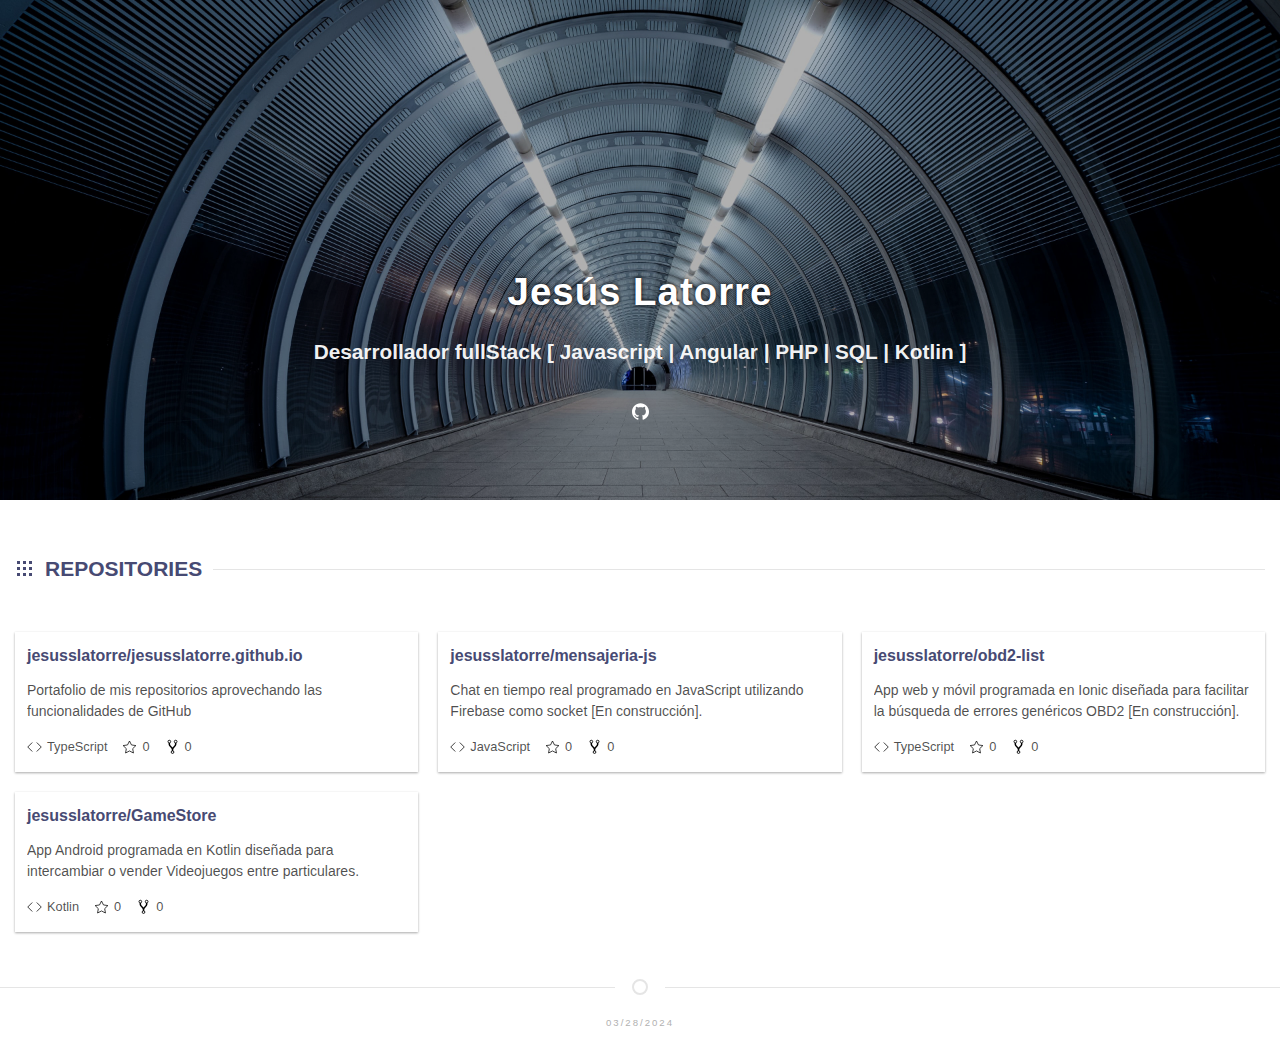
<file: index.html>
<!DOCTYPE html><html lang="en" data-template="default" time-compiled="1711586433393"><head><meta charset="utf-8"><meta name="generator" content="GPortfolio"><meta name="author" content="alexeykhr"><title>Jesús Latorre</title><meta property="og:title" content="Portfolio by Jesús Latorre"><meta property="og:type" content="profile"><meta property="og:image" content="https://avatars.githubusercontent.com/u/102959649?v=4"><meta property="og:url" content="https://jesusslatorre.github.io"><meta property="og:description" content="Desarrollador fullStack [ Javascript | Angular | PHP | SQL | Kotlin ]"><meta property="og:locale" content="en_US"><meta property="profile:first_name" content="Jesús"><meta property="profile:last_name" content="Latorre"><meta property="profile:username" content="jesusslatorre"><style>.avatar--image {
      background: url(https://avatars.githubusercontent.com/u/102959649?v=4);
    }
    .background--image {
      background: url(/static/images/d64afa9d67b6ef1186f9fc285d45bf5f.jpg);
    }</style><meta name="description" content="Portfolio by Jesús Latorre"><meta name="robots" content="index, follow"><meta name="viewport" content="width=device-width,initial-scale=1,shrink-to-fit=no"><script defer="defer" src="/static/main.e114217f091d1209f633.js"></script><link href="/static/main.e114217f091d1209f633.css" rel="stylesheet"><meta name="theme-color" content="#fff" /><link rel="manifest" href="/static/manifest.6deb02fc90edd6bed53b0605c23f36f4.json" /></head><body><header class="header"><div class="header__background background--image"></div><div class="header__wrap"><div class="header__wrap__image avatar--image"></div><h1 class="header__wrap__name">Jesús Latorre</h1><span class="header__wrap__position">Desarrollador fullStack [ Javascript | Angular | PHP | SQL | Kotlin ]</span><div class="header__wrap__social"><a href="https://github.com/jesusslatorre" title="github" rel="nofollow"><svg aria-label="Github" fill="#181717" role="img" viewBox="0 0 24 24"><path d="M12 .297c-6.63 0-12 5.373-12 12 0 5.303 3.438 9.8 8.205 11.385.6.113.82-.258.82-.577 0-.285-.01-1.04-.015-2.04-3.338.724-4.042-1.61-4.042-1.61C4.422 18.07 3.633 17.7 3.633 17.7c-1.087-.744.084-.729.084-.729 1.205.084 1.838 1.236 1.838 1.236 1.07 1.835 2.809 1.305 3.495.998.108-.776.417-1.305.76-1.605-2.665-.3-5.466-1.332-5.466-5.93 0-1.31.465-2.38 1.235-3.22-.135-.303-.54-1.523.105-3.176 0 0 1.005-.322 3.3 1.23.96-.267 1.98-.399 3-.405 1.02.006 2.04.138 3 .405 2.28-1.552 3.285-1.23 3.285-1.23.645 1.653.24 2.873.12 3.176.765.84 1.23 1.91 1.23 3.22 0 4.61-2.805 5.625-5.475 5.92.42.36.81 1.096.81 2.22 0 1.606-.015 2.896-.015 3.286 0 .315.21.69.825.57C20.565 22.092 24 17.592 24 12.297c0-6.627-5.373-12-12-12"></path></svg></a></div></div></header><main><section class="repositories-section section"><div class="container"><h2 class="section-title"><span><span class="icon"><svg width="20" height="20" viewBox="0 0 20 20" xmlns="http://www.w3.org/2000/svg" data-svg="grid"><rect x="2" y="2" width="3" height="3"></rect><rect x="8" y="2" width="3" height="3"></rect><rect x="14" y="2" width="3" height="3"></rect><rect x="2" y="8" width="3" height="3"></rect><rect x="8" y="8" width="3" height="3"></rect><rect x="14" y="8" width="3" height="3"></rect><rect x="2" y="14" width="3" height="3"></rect><rect x="8" y="14" width="3" height="3"></rect><rect x="14" y="14" width="3" height="3"></rect></svg> </span><span>Repositories</span></span></h2><div class="repositories"><a href="https://github.com/jesusslatorre/jesusslatorre.github.io" class="repository" target="_blank"><div class="repository__name">jesusslatorre/jesusslatorre.github.io</div><div class="repository__description"><p>Portafolio de mis repositorios aprovechando las funcionalidades de GitHub</p></div><div class="repository__footer"><div class="repository__footer__language"><svg width="20" height="20" viewBox="0 0 20 20" xmlns="http://www.w3.org/2000/svg" data-svg="code"><polyline fill="none" stroke="#000" stroke-width="1.01" points="13,4 19,10 13,16"></polyline><polyline fill="none" stroke="#000" stroke-width="1.01" points="7,4 1,10 7,16"></polyline></svg> <span>TypeScript</span></div><div class="repository__footer__star"><svg width="20" height="20" viewBox="0 0 20 20" xmlns="http://www.w3.org/2000/svg" data-svg="star"><polygon fill="none" stroke="#000" stroke-width="1.01" points="10 2 12.63 7.27 18.5 8.12 14.25 12.22 15.25 18 10 15.27 4.75 18 5.75 12.22 1.5 8.12 7.37 7.27"></polygon></svg> <span>0</span></div><div class="repository__footer__forks"><svg width="20" height="20" viewBox="0 0 20 20" xmlns="http://www.w3.org/2000/svg" data-svg="git-fork"><circle fill="none" stroke="#000" stroke-width="1.2" cx="5.79" cy="2.79" r="1.79"></circle><circle fill="none" stroke="#000" stroke-width="1.2" cx="14.19" cy="2.79" r="1.79"></circle><circle fill="none" stroke="#000" stroke-width="1.2" cx="10.03" cy="16.79" r="1.79"></circle><path fill="none" stroke="#000" stroke-width="2" d="M5.79,4.57 L5.79,6.56 C5.79,9.19 10.03,10.22 10.03,13.31 C10.03,14.86 10.04,14.55 10.04,14.55 C10.04,14.37 10.04,14.86 10.04,13.31 C10.04,10.22 14.2,9.19 14.2,6.56 L14.2,4.57"></path></svg> <span>0</span></div></div></a><a href="https://github.com/jesusslatorre/mensajeria-js" class="repository" target="_blank"><div class="repository__name">jesusslatorre/mensajeria-js</div><div class="repository__description"><p>Chat en tiempo real programado en JavaScript utilizando Firebase como socket [En construcción].</p></div><div class="repository__footer"><div class="repository__footer__language"><svg width="20" height="20" viewBox="0 0 20 20" xmlns="http://www.w3.org/2000/svg" data-svg="code"><polyline fill="none" stroke="#000" stroke-width="1.01" points="13,4 19,10 13,16"></polyline><polyline fill="none" stroke="#000" stroke-width="1.01" points="7,4 1,10 7,16"></polyline></svg> <span>JavaScript</span></div><div class="repository__footer__star"><svg width="20" height="20" viewBox="0 0 20 20" xmlns="http://www.w3.org/2000/svg" data-svg="star"><polygon fill="none" stroke="#000" stroke-width="1.01" points="10 2 12.63 7.27 18.5 8.12 14.25 12.22 15.25 18 10 15.27 4.75 18 5.75 12.22 1.5 8.12 7.37 7.27"></polygon></svg> <span>0</span></div><div class="repository__footer__forks"><svg width="20" height="20" viewBox="0 0 20 20" xmlns="http://www.w3.org/2000/svg" data-svg="git-fork"><circle fill="none" stroke="#000" stroke-width="1.2" cx="5.79" cy="2.79" r="1.79"></circle><circle fill="none" stroke="#000" stroke-width="1.2" cx="14.19" cy="2.79" r="1.79"></circle><circle fill="none" stroke="#000" stroke-width="1.2" cx="10.03" cy="16.79" r="1.79"></circle><path fill="none" stroke="#000" stroke-width="2" d="M5.79,4.57 L5.79,6.56 C5.79,9.19 10.03,10.22 10.03,13.31 C10.03,14.86 10.04,14.55 10.04,14.55 C10.04,14.37 10.04,14.86 10.04,13.31 C10.04,10.22 14.2,9.19 14.2,6.56 L14.2,4.57"></path></svg> <span>0</span></div></div></a><a href="https://github.com/jesusslatorre/obd2-list" class="repository" target="_blank"><div class="repository__name">jesusslatorre/obd2-list</div><div class="repository__description"><p>App web y móvil programada en Ionic diseñada para facilitar la búsqueda de errores genéricos OBD2 [En construcción].</p></div><div class="repository__footer"><div class="repository__footer__language"><svg width="20" height="20" viewBox="0 0 20 20" xmlns="http://www.w3.org/2000/svg" data-svg="code"><polyline fill="none" stroke="#000" stroke-width="1.01" points="13,4 19,10 13,16"></polyline><polyline fill="none" stroke="#000" stroke-width="1.01" points="7,4 1,10 7,16"></polyline></svg> <span>TypeScript</span></div><div class="repository__footer__star"><svg width="20" height="20" viewBox="0 0 20 20" xmlns="http://www.w3.org/2000/svg" data-svg="star"><polygon fill="none" stroke="#000" stroke-width="1.01" points="10 2 12.63 7.27 18.5 8.12 14.25 12.22 15.25 18 10 15.27 4.75 18 5.75 12.22 1.5 8.12 7.37 7.27"></polygon></svg> <span>0</span></div><div class="repository__footer__forks"><svg width="20" height="20" viewBox="0 0 20 20" xmlns="http://www.w3.org/2000/svg" data-svg="git-fork"><circle fill="none" stroke="#000" stroke-width="1.2" cx="5.79" cy="2.79" r="1.79"></circle><circle fill="none" stroke="#000" stroke-width="1.2" cx="14.19" cy="2.79" r="1.79"></circle><circle fill="none" stroke="#000" stroke-width="1.2" cx="10.03" cy="16.79" r="1.79"></circle><path fill="none" stroke="#000" stroke-width="2" d="M5.79,4.57 L5.79,6.56 C5.79,9.19 10.03,10.22 10.03,13.31 C10.03,14.86 10.04,14.55 10.04,14.55 C10.04,14.37 10.04,14.86 10.04,13.31 C10.04,10.22 14.2,9.19 14.2,6.56 L14.2,4.57"></path></svg> <span>0</span></div></div></a><a href="https://github.com/jesusslatorre/GameStore" class="repository" target="_blank"><div class="repository__name">jesusslatorre/GameStore</div><div class="repository__description"><p>App Android programada en Kotlin diseñada para intercambiar o vender Videojuegos entre particulares.</p></div><div class="repository__footer"><div class="repository__footer__language"><svg width="20" height="20" viewBox="0 0 20 20" xmlns="http://www.w3.org/2000/svg" data-svg="code"><polyline fill="none" stroke="#000" stroke-width="1.01" points="13,4 19,10 13,16"></polyline><polyline fill="none" stroke="#000" stroke-width="1.01" points="7,4 1,10 7,16"></polyline></svg> <span>Kotlin</span></div><div class="repository__footer__star"><svg width="20" height="20" viewBox="0 0 20 20" xmlns="http://www.w3.org/2000/svg" data-svg="star"><polygon fill="none" stroke="#000" stroke-width="1.01" points="10 2 12.63 7.27 18.5 8.12 14.25 12.22 15.25 18 10 15.27 4.75 18 5.75 12.22 1.5 8.12 7.37 7.27"></polygon></svg> <span>0</span></div><div class="repository__footer__forks"><svg width="20" height="20" viewBox="0 0 20 20" xmlns="http://www.w3.org/2000/svg" data-svg="git-fork"><circle fill="none" stroke="#000" stroke-width="1.2" cx="5.79" cy="2.79" r="1.79"></circle><circle fill="none" stroke="#000" stroke-width="1.2" cx="14.19" cy="2.79" r="1.79"></circle><circle fill="none" stroke="#000" stroke-width="1.2" cx="10.03" cy="16.79" r="1.79"></circle><path fill="none" stroke="#000" stroke-width="2" d="M5.79,4.57 L5.79,6.56 C5.79,9.19 10.03,10.22 10.03,13.31 C10.03,14.86 10.04,14.55 10.04,14.55 C10.04,14.37 10.04,14.86 10.04,13.31 C10.04,10.22 14.2,9.19 14.2,6.56 L14.2,4.57"></path></svg> <span>0</span></div></div></a></div></div></section></main><footer><hr class="divider-icon"><span>03/28/2024</span></footer></body></html>
</file>
<file: static/main.e114217f091d1209f633.css>
/*! normalize.css v8.0.1 | MIT License | github.com/necolas/normalize.css */html{line-height:1.15;-webkit-text-size-adjust:100%}body{margin:0}main{display:block}h1{font-size:2em;margin:0.67em 0}hr{box-sizing:content-box;height:0;overflow:visible}pre{font-family:monospace, monospace;font-size:1em}a{background-color:transparent}abbr[title]{border-bottom:none;text-decoration:underline;-webkit-text-decoration:underline dotted;text-decoration:underline dotted}b,strong{font-weight:bolder}code,kbd,samp{font-family:monospace, monospace;font-size:1em}small{font-size:80%}sub,sup{font-size:75%;line-height:0;position:relative;vertical-align:baseline}sub{bottom:-0.25em}sup{top:-0.5em}img{border-style:none}button,input,optgroup,select,textarea{font-family:inherit;font-size:100%;line-height:1.15;margin:0}button,input{overflow:visible}button,select{text-transform:none}button,[type="button"],[type="reset"],[type="submit"]{-webkit-appearance:button}button::-moz-focus-inner,[type="button"]::-moz-focus-inner,[type="reset"]::-moz-focus-inner,[type="submit"]::-moz-focus-inner{border-style:none;padding:0}button:-moz-focusring,[type="button"]:-moz-focusring,[type="reset"]:-moz-focusring,[type="submit"]:-moz-focusring{outline:1px dotted ButtonText}fieldset{padding:0.35em 0.75em 0.625em}legend{box-sizing:border-box;color:inherit;display:table;max-width:100%;padding:0;white-space:normal}progress{vertical-align:baseline}textarea{overflow:auto}[type="checkbox"],[type="radio"]{box-sizing:border-box;padding:0}[type="number"]::-webkit-inner-spin-button,[type="number"]::-webkit-outer-spin-button{height:auto}[type="search"]{-webkit-appearance:textfield;outline-offset:-2px}[type="search"]::-webkit-search-decoration{-webkit-appearance:none}::-webkit-file-upload-button{-webkit-appearance:button;font:inherit}details{display:block}summary{display:list-item}template{display:none}[hidden]{display:none}*{box-sizing:border-box}body{font-family:-apple-system,BlinkMacSystemFont,"Segoe UI",Roboto,"Helvetica Neue",Arial,"Noto Sans",sans-serif,"Apple Color Emoji","Segoe UI Emoji","Segoe UI Symbol","Noto Color Emoji";font-size:14px;font-weight:400;font-style:normal;-webkit-font-smoothing:antialiased}a{text-decoration:none !important}ul{margin:0;padding:0}li{list-style-type:none}h1{font-size:2.625rem}.header{position:relative;min-height:500px;padding:20px 20px}.header__background{position:absolute;top:0;left:0;width:100%;height:100%;z-index:-1;background-position:50% 50%;background-repeat:no-repeat;background-size:cover;will-change:background-position}.header__background:before{content:"";position:absolute;top:0;left:0;width:100%;height:100%;background:rgba(0,0,0,0.3)}.header__wrap{text-align:center;position:relative;overflow:hidden}.header__wrap__image{width:150px;height:150px;border-radius:50%;position:absolute;top:20px;right:20px;margin-right:20px;background-position:50% 50%;background-repeat:no-repeat;background-size:cover}@media only screen and (max-width: 1200px){.header__wrap__image{width:150px;height:150px;border-radius:50%;position:absolute;top:20px;left:50%;transform:translateX(-50%);margin-right:0}}.header__wrap__name{margin-top:250px;color:#fff;text-shadow:0 0 5px #000;font-weight:600;font-size:2.4rem;letter-spacing:1px}@media only screen and (max-width: 768px){.header__wrap__name{font-size:1.8rem}}.header__wrap__position{display:block;margin-top:20px;color:rgba(255,255,255,0.95);font-size:1.3rem;font-weight:bold}.header__wrap__social{display:flex;flex-wrap:wrap;justify-content:center;margin-top:30px}.header__wrap__social a{display:flex;align-items:center;justify-content:center;width:35px;height:35px;padding:9px;margin:0 7px;color:#fff;transition:.2s;min-width:35px}.header__wrap__social a:hover{background:rgba(0,0,0,0.5);border-radius:10px}.header__wrap__social svg{width:100%;height:100%;fill:#fff}.container{box-sizing:content-box;max-width:1600px;margin-left:auto;margin-right:auto;padding-left:15px;padding-right:15px}.section{padding-top:40px;padding-bottom:40px}.section-title{display:flex;margin-bottom:50px;font-weight:bold;text-transform:uppercase;color:#474a73;overflow:hidden}.section-title>span{position:relative;display:flex;align-items:center}.section-title>span>.icon{margin-right:10px}.section-title>span::after{content:"";position:absolute;top:calc(50% - ((.2px + .05em)/ 2));left:100%;width:2000px;border-bottom:calc(.2px + .05em) solid #e5e5e5;margin-left:calc(5px + .3em)}.repositories{display:grid;grid-template-columns:repeat(4, 1fr);grid-gap:20px;flex-wrap:wrap}@media only screen and (max-width: 1440px){.repositories{grid-template-columns:repeat(3, 1fr)}}@media only screen and (max-width: 1024px){.repositories{grid-template-columns:repeat(2, 1fr)}}@media only screen and (max-width: 640px){.repositories{grid-template-columns:1fr}}.repository{display:flex;flex-direction:column;color:rgba(0,0,0,0.9);overflow:hidden;text-overflow:ellipsis;padding:15px 12px;box-shadow:0 1px 3px rgba(0,0,0,0.12),0 1px 2px rgba(0,0,0,0.24)}.repository__name{color:#474a73;font-size:1rem;font-weight:bold}.repository__description{margin:15px 0;line-height:1.5;color:rgba(0,0,0,0.7);height:100%}.repository__description p{display:-webkit-box;overflow:hidden;text-overflow:ellipsis;margin:0;-webkit-line-clamp:2;-webkit-box-orient:vertical}.repository__footer{display:flex;color:rgba(0,0,0,0.7);font-size:.8rem}.repository__footer>div{display:flex;align-items:center}.repository__footer>div:not(:last-child){margin-right:15px}.repository__footer>div svg{width:15px;margin-right:5px}.repository__name,.repository__footer{transition:.2s color}.repository:hover .repository__name,.repository:hover .repository__footer{color:#000}footer{margin-bottom:30px;text-align:center;font-size:.6rem;letter-spacing:2px;color:#b1b1b1}.mx--auto{margin-left:auto;margin-right:auto}.text--center{text-align:center}.mt-50{margin-top:50px}.icon{margin:0;border:none;border-radius:0;overflow:visible;font:inherit;color:inherit;text-transform:none;padding:0;background-color:transparent;display:inline-block;fill:currentcolor;line-height:0}.divider-icon{position:relative;height:20px;background-image:url(data:image/svg+xml;charset=UTF-8,%3Csvg%20width%3D%2220%22%20height%3D%2220%22%20viewBox%3D%220%200%2020%2020%22%20xmlns%3D%22http%3A%2F%2Fwww.w3.org%2F2000%2Fsvg%22%3E%0A%20%20%20%20%3Ccircle%20fill%3D%22none%22%20stroke%3D%22%23e5e5e5%22%20stroke-width%3D%222%22%20cx%3D%2210%22%20cy%3D%2210%22%20r%3D%227%22%20%2F%3E%0A%3C%2Fsvg%3E%0A);background-repeat:no-repeat;background-position:50% 50%;border:none;margin-bottom:20px}.divider-icon::before,.divider-icon::after{content:"";position:absolute;top:50%;max-width:calc(50% - (50px / 2));border-bottom:1px solid #e5e5e5}.divider-icon::before{right:calc(50% + (50px / 2));width:100%}.divider-icon::after{left:calc(50% + (50px / 2));width:100%}.btn-more{margin:0;border:1px solid #e5e5e5;overflow:visible;font:inherit;color:#333;border-radius:0;display:inline-block;box-sizing:border-box;padding:0 30px;vertical-align:middle;font-size:.875rem;line-height:38px;text-align:center;text-decoration:none;text-transform:uppercase;background-color:transparent;cursor:pointer;transition:.1s ease-in-out;transition-property:color,background-color,border-color}.btn-more:hover{background-color:transparent;color:#333;border-color:#b2b2b2}
</file>
